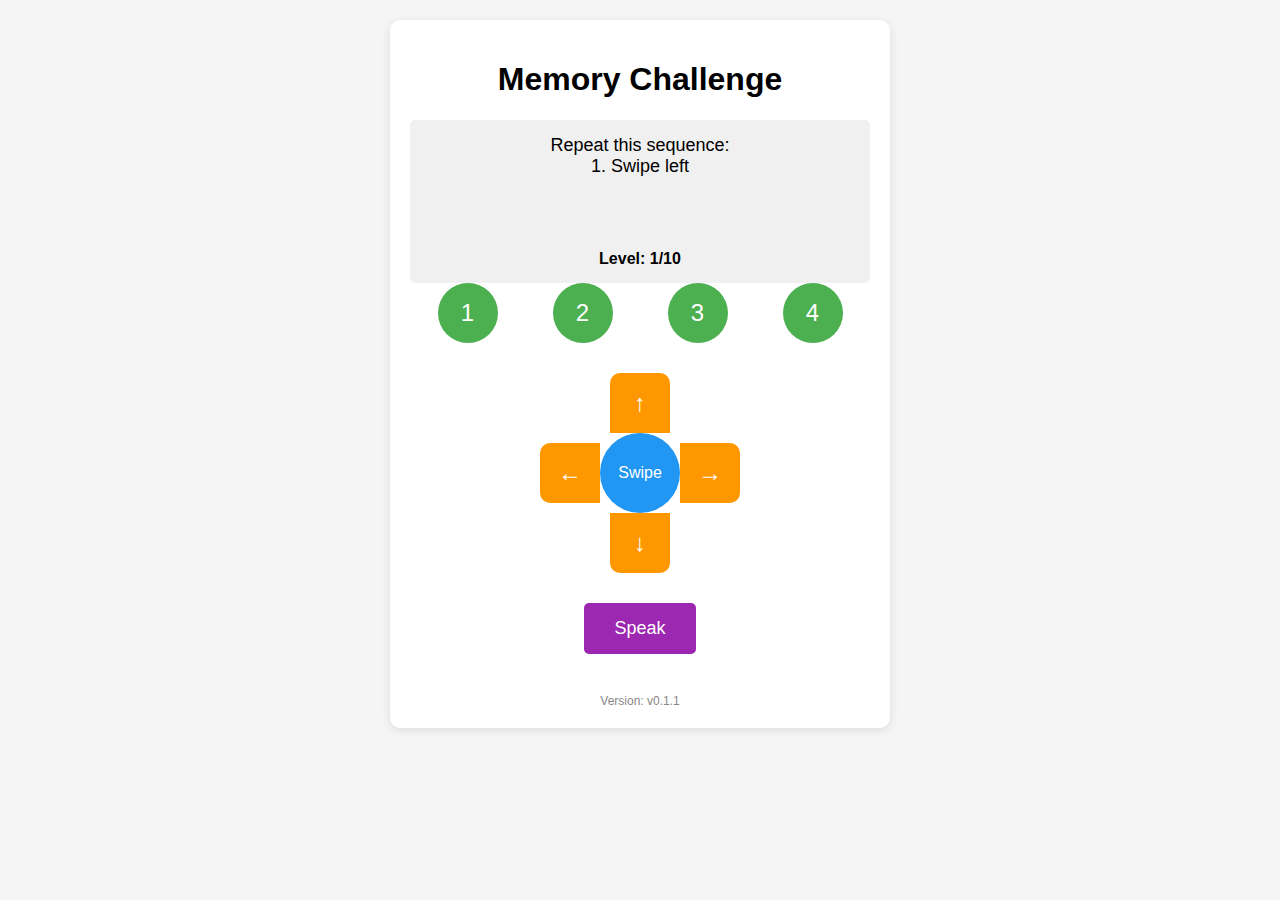
<file: index.html>
<!DOCTYPE html>
<html lang="en">
<head>
    <meta charset="UTF-8">
    <meta name="viewport" content="width=device-width, initial-scale=1.0">
    <title>Memory Challenge Game</title>
    <style>
        /* Text selection prevention */
        body {
            -webkit-user-select: none; /* Safari */
            -moz-user-select: none; /* Firefox */
            -ms-user-select: none; /* IE10+/Edge */
            user-select: none; /* Standard */
        }
        
        .number-btn, .center-circle, .direction, .speak-btn {
            -webkit-user-select: none;
            user-select: none;
        }
        
        body {
            font-family: Arial, sans-serif;
            max-width: 500px;
            margin: 0 auto;
            padding: 20px;
            text-align: center;
            background-color: #f5f5f5;
        }
        
        .game-container {
            background-color: white;
            border-radius: 10px;
            padding: 20px;
            box-shadow: 0 2px 10px rgba(0,0,0,0.1);
        }
        
        .number-buttons {
            display: flex;
            justify-content: space-around;
            margin-bottom: 30px;
        }
        
        .number-btn {
            width: 60px;
            height: 60px;
            border-radius: 50%;
            background-color: #4CAF50;
            color: white;
            font-size: 24px;
            border: none;
            cursor: pointer;
            display: flex;
            align-items: center;
            justify-content: center;
            transition: transform 0.1s, background-color 0.3s;
        }
        
        .number-btn:active {
            transform: scale(0.95);
        }
        
        .number-btn.active {
            background-color: #45a049;
            box-shadow: 0 0 10px rgba(0,0,0,0.3);
        }
        
        .directional-pad {
            position: relative;
            width: 200px;
            height: 200px;
            margin: 0 auto 30px;
        }
        
        .center-circle {
            position: absolute;
            width: 80px;
            height: 80px;
            background-color: #2196F3;
            border-radius: 50%;
            top: 50%;
            left: 50%;
            transform: translate(-50%, -50%);
            display: flex;
            align-items: center;
            justify-content: center;
            color: white;
            cursor: pointer;
            z-index: 2;
        }
        
        .direction {
            position: absolute;
            width: 60px;
            height: 60px;
            background-color: #FF9800;
            display: flex;
            align-items: center;
            justify-content: center;
            color: white;
            font-size: 24px;
        }
        
        .up {
            top: 0;
            left: 50%;
            transform: translateX(-50%);
            border-radius: 10px 10px 0 0;
        }
        
        .down {
            bottom: 0;
            left: 50%;
            transform: translateX(-50%);
            border-radius: 0 0 10px 10px;
        }
        
        .left {
            left: 0;
            top: 50%;
            transform: translateY(-50%);
            border-radius: 10px 0 0 10px;
        }
        
        .right {
            right: 0;
            top: 50%;
            transform: translateY(-50%);
            border-radius: 0 10px 10px 0;
        }
        
        .active-direction {
            background-color: #ff5722;
            box-shadow: 0 0 10px rgba(0,0,0,0.3);
        }
        
        .speak-btn {
            padding: 15px 30px;
            background-color: #9C27B0;
            color: white;
            border: none;
            border-radius: 5px;
            font-size: 18px;
            cursor: pointer;
            margin-bottom: 20px;
            transition: background-color 0.3s;
        }
        
        .speak-btn:active {
            background-color: #7B1FA2;
        }
        
        .speak-btn.listening {
            background-color: #E91E63;
            animation: pulse 1s infinite;
        }
        
        @keyframes pulse {
            0% { transform: scale(1); }
            50% { transform: scale(1.05); }
            100% { transform: scale(1); }
        }
        
        .game-info {
            margin-top: 20px;
            padding: 15px;
            background-color: #f0f0f0;
            border-radius: 5px;
        }
        
        .sequence-display {
            font-size: 18px;
            margin-bottom: 10px;
            min-height: 60px;
            word-wrap: break-word;
        }
        
        .feedback {
            font-size: 20px;
            font-weight: bold;
            margin: 10px 0;
            min-height: 30px;
        }
        
        .correct {
            color: #4CAF50;
        }
        
        .incorrect {
            color: #F44336;
        }
        
        .progress {
            margin-top: 15px;
            font-weight: bold;
        }
        
        .version {
            margin-top: 20px;
            font-size: 12px;
            color: #888;
        }
    </style>
</head>
<body>
    <div class="game-container">
        <h1>Memory Challenge</h1>
        
        <div class="game-info">
            <div class="sequence-display" id="sequenceDisplay"></div>
            <div class="feedback" id="feedback"></div>
            <div class="progress" id="progress">Level: 1/10</div>
        </div>
        
        <div class="number-buttons">
            <button class="number-btn" id="btn1">1</button>
            <button class="number-btn" id="btn2">2</button>
            <button class="number-btn" id="btn3">3</button>
            <button class="number-btn" id="btn4">4</button>
        </div>
        
        <div class="directional-pad">
            <div class="direction up" id="up">↑</div>
            <div class="direction down" id="down">↓</div>
            <div class="direction left" id="left">←</div>
            <div class="direction right" id="right">→</div>
            <div class="center-circle" id="centerCircle">Swipe</div>
        </div>
        
        <button class="speak-btn" id="speakBtn">Speak</button>
        
        <!-- Version number will be inserted here by JavaScript -->
        <div class="version" id="versionDisplay"></div>
    </div>

    <script>
        // Version tracking
        const gameVersion = {
            major: 0,
            minor: 1,
            revision: 1,  // Increment this with each change
            get versionString() {
                return `v${this.major}.${this.minor}.${this.revision}`;
            }
        };
        
        // Display version
        document.getElementById('versionDisplay').textContent = `Version: ${gameVersion.versionString}`;
        
        // Game state
        const gameState = {
            sequence: [],
            currentStep: 0,
            playerSequence: [],
            level: 1,
            maxLevel: 10,
            isListening: false,
            recognition: null,
            holdTimer: null,
            words: ['apple', 'banana', 'cherry', 'dragon', 'elephant', 'flower', 'giraffe', 'happiness', 'island', 'jungle']
        };
        
        // DOM elements
        const elements = {
            sequenceDisplay: document.getElementById('sequenceDisplay'),
            feedback: document.getElementById('feedback'),
            progress: document.getElementById('progress'),
            btn1: document.getElementById('btn1'),
            btn2: document.getElementById('btn2'),
            btn3: document.getElementById('btn3'),
            btn4: document.getElementById('btn4'),
            up: document.getElementById('up'),
            down: document.getElementById('down'),
            left: document.getElementById('left'),
            right: document.getElementById('right'),
            centerCircle: document.getElementById('centerCircle'),
            speakBtn: document.getElementById('speakBtn')
        };
        
        // Initialize the game
        function initGame() {
            generateSequence();
            updateDisplay();
            setupEventListeners();
        }
        
        // Generate a random sequence of actions
        function generateSequence() {
            gameState.sequence = [];
            
            for (let i = 0; i < gameState.maxLevel; i++) {
                const actionType = Math.floor(Math.random() * 4); // 0-3
                let action;
                
                switch(actionType) {
                    case 0: // Press number
                        action = {
                            type: 'press',
                            button: Math.floor(Math.random() * 4) + 1 // 1-4
                        };
                        break;
                    case 1: // Swipe direction
                        const directions = ['up', 'down', 'left', 'right'];
                        action = {
                            type: 'swipe',
                            direction: directions[Math.floor(Math.random() * 4)]
                        };
                        break;
                    case 2: // Speak word
                        action = {
                            type: 'speak',
                            word: gameState.words[Math.floor(Math.random() * gameState.words.length)]
                        };
                        break;
                    case 3: // Hold number
                        action = {
                            type: 'hold',
                            button: Math.floor(Math.random() * 4) + 1, // 1-4
                            duration: 2000 // 2 seconds
                        };
                        break;
                }
                
                gameState.sequence.push(action);
            }
            
            console.log("Generated sequence:", gameState.sequence);
        }
        
        // Update the display with current game state
        function updateDisplay() {
            // Show the sequence up to the current level
            let sequenceText = "Repeat this sequence:<br>";
            for (let i = 0; i < gameState.level; i++) {
                const action = gameState.sequence[i];
                sequenceText += `${i+1}. ${actionToString(action)}<br>`;
            }
            elements.sequenceDisplay.innerHTML = sequenceText;
            
            // Update progress
            elements.progress.textContent = `Level: ${gameState.level}/${gameState.maxLevel}`;
            
            // Clear feedback if not incorrect
            if (!elements.feedback.classList.contains('incorrect')) {
                elements.feedback.textContent = '';
            }
        }
        
        // Convert action to string for display
        function actionToString(action) {
            switch(action.type) {
                case 'press': return `Press button ${action.button}`;
                case 'swipe': return `Swipe ${action.direction}`;
                case 'speak': return `Say "${action.word}"`;
                case 'hold': return `Hold button ${action.button} for 2 seconds`;
                default: return '';
            }
        }
        
        // Set up event listeners for all controls
        function setupEventListeners() {
            // Number buttons
            elements.btn1.addEventListener('click', () => handleNumberButton(1));
            elements.btn2.addEventListener('click', () => handleNumberButton(2));
            elements.btn3.addEventListener('click', () => handleNumberButton(3));
            elements.btn4.addEventListener('click', () => handleNumberButton(4));
            
            // Number button hold events
            elements.btn1.addEventListener('mousedown', () => startHold(1));
            elements.btn2.addEventListener('mousedown', () => startHold(2));
            elements.btn3.addEventListener('mousedown', () => startHold(3));
            elements.btn4.addEventListener('mousedown', () => startHold(4));
            
            elements.btn1.addEventListener('mouseup', endHold);
            elements.btn2.addEventListener('mouseup', endHold);
            elements.btn3.addEventListener('mouseup', endHold);
            elements.btn4.addEventListener('mouseup', endHold);
            
            // For touch devices
            elements.btn1.addEventListener('touchstart', () => startHold(1));
            elements.btn2.addEventListener('touchstart', () => startHold(2));
            elements.btn3.addEventListener('touchstart', () => startHold(3));
            elements.btn4.addEventListener('touchstart', () => startHold(4));
            
            elements.btn1.addEventListener('touchend', endHold);
            elements.btn2.addEventListener('touchend', endHold);
            elements.btn3.addEventListener('touchend', endHold);
            elements.btn4.addEventListener('touchend', endHold);
            
            // Directional pad
            elements.centerCircle.addEventListener('mousedown', startSwipe);
            elements.centerCircle.addEventListener('touchstart', startSwipe);
            
            // Speak button
            elements.speakBtn.addEventListener('mousedown', startListening);
            elements.speakBtn.addEventListener('mouseup', stopListening);
            elements.speakBtn.addEventListener('touchstart', startListening);
            elements.speakBtn.addEventListener('touchend', stopListening);
        }
        
        // Handle number button press
        function handleNumberButton(number) {
            // Only process if we're not in a hold action
            if (!gameState.holdTimer) {
                const action = { type: 'press', button: number };
                checkPlayerAction(action);
                
                // Visual feedback
                const btn = document.getElementById(`btn${number}`);
                btn.classList.add('active');
                setTimeout(() => btn.classList.remove('active'), 200);
            }
        }
        
        // Start holding a number button
        function startHold(number) {
            gameState.holdTimer = setTimeout(() => {
                const action = { type: 'hold', button: number };
                checkPlayerAction(action);
                gameState.holdTimer = null;
                
                // Visual feedback
                const btn = document.getElementById(`btn${number}`);
                btn.classList.add('active');
                setTimeout(() => btn.classList.remove('active'), 200);
            }, 2000);
        }
        
        // End holding a number button (premature release)
        function endHold() {
            if (gameState.holdTimer) {
                clearTimeout(gameState.holdTimer);
                gameState.holdTimer = null;
            }
        }
        
        // Start swipe gesture
        function startSwipe(e) {
            e.preventDefault();
            const touch = e.type === 'touchstart' ? e.touches[0] : e;
            const startX = touch.clientX;
            const startY = touch.clientY;
            
            function handleMove(moveEvent) {
                moveEvent.preventDefault();
                const moveTouch = moveEvent.type === 'touchmove' ? moveEvent.touches[0] : moveEvent;
                const deltaX = moveTouch.clientX - startX;
                const deltaY = moveTouch.clientY - startY;
                
                // Determine direction based on greatest delta
                if (Math.abs(deltaX) > Math.abs(deltaY)) {
                    // Horizontal swipe
                    if (deltaX > 0) {
                        highlightDirection('right');
                    } else {
                        highlightDirection('left');
                    }
                } else {
                    // Vertical swipe
                    if (deltaY > 0) {
                        highlightDirection('down');
                    } else {
                        highlightDirection('up');
                    }
                }
            }
            
            function handleEnd(endEvent) {
                endEvent.preventDefault();
                document.removeEventListener('mousemove', handleMove);
                document.removeEventListener('touchmove', handleMove);
                document.removeEventListener('mouseup', handleEnd);
                document.removeEventListener('touchend', handleEnd);
                
                const endTouch = endEvent.type === 'touchend' ? endEvent.changedTouches[0] : endEvent;
                const deltaX = endTouch.clientX - startX;
                const deltaY = endTouch.clientY - startY;
                
                // Determine final direction
                let direction;
                if (Math.abs(deltaX) > Math.abs(deltaY)) {
                    direction = deltaX > 0 ? 'right' : 'left';
                } else {
                    direction = deltaY > 0 ? 'down' : 'up';
                }
                
                // Check if it's a valid swipe (minimum distance)
                if (Math.abs(deltaX) > 20 || Math.abs(deltaY) > 20) {
                    const action = { type: 'swipe', direction: direction };
                    checkPlayerAction(action);
                }
                
                // Remove highlight
                removeDirectionHighlights();
            }
            
            document.addEventListener('mousemove', handleMove);
            document.addEventListener('touchmove', handleMove, { passive: false });
            document.addEventListener('mouseup', handleEnd);
            document.addEventListener('touchend', handleEnd);
        }
        
        // Highlight a direction during swipe
        function highlightDirection(direction) {
            removeDirectionHighlights();
            document.getElementById(direction).classList.add('active-direction');
        }
        
        // Remove all direction highlights
        function removeDirectionHighlights() {
            elements.up.classList.remove('active-direction');
            elements.down.classList.remove('active-direction');
            elements.left.classList.remove('active-direction');
            elements.right.classList.remove('active-direction');
        }
        
        // Start listening for speech
        function startListening() {
            if (!gameState.isListening) {
                gameState.isListening = true;
                elements.speakBtn.classList.add('listening');
                elements.feedback.textContent = 'Listening...';
                
                // Initialize speech recognition if available
                if ('webkitSpeechRecognition' in window) {
                    gameState.recognition = new webkitSpeechRecognition();
                    gameState.recognition.continuous = false;
                    gameState.recognition.interimResults = false;
                    
                    gameState.recognition.onresult = (event) => {
                        const transcript = event.results[0][0].transcript.toLowerCase().trim();
                        const action = { type: 'speak', word: transcript };
                        checkPlayerAction(action);
                    };
                    
                    gameState.recognition.onerror = (event) => {
                        console.error('Speech recognition error', event.error);
                        elements.feedback.textContent = 'Error: ' + event.error;
                        elements.feedback.classList.add('incorrect');
                        setTimeout(() => {
                            elements.feedback.textContent = '';
                            elements.feedback.classList.remove('incorrect');
                        }, 2000);
                    };
                    
                    gameState.recognition.start();
                } else {
                    // Fallback for browsers without speech recognition
                    setTimeout(() => {
                        const action = { type: 'speak', word: 'simulated' };
                        checkPlayerAction(action);
                    }, 1000);
                }
            }
        }
        
        // Stop listening for speech
        function stopListening() {
            if (gameState.isListening) {
                gameState.isListening = false;
                elements.speakBtn.classList.remove('listening');
                
                if (gameState.recognition) {
                    gameState.recognition.stop();
                }
            }
        }
        
        // Check if player's action matches the sequence
        function checkPlayerAction(playerAction) {
            const currentAction = gameState.sequence[gameState.currentStep];
            let isCorrect = false;
            
            // Compare actions based on type
            if (playerAction.type === currentAction.type) {
                switch(currentAction.type) {
                    case 'press':
                    case 'hold':
                        isCorrect = playerAction.button === currentAction.button;
                        break;
                    case 'swipe':
                        isCorrect = playerAction.direction === currentAction.direction;
                        break;
                    case 'speak':
                        isCorrect = playerAction.word === currentAction.word;
                        break;
                }
            }
            
            if (isCorrect) {
                // Correct action
                elements.feedback.textContent = 'Correct!';
                elements.feedback.className = 'feedback correct';
                
                gameState.currentStep++;
                
                if (gameState.currentStep >= gameState.level) {
                    // Completed the level
                    setTimeout(() => {
                        if (gameState.level < gameState.maxLevel) {
                            gameState.level++;
                            gameState.currentStep = 0;
                            updateDisplay();
                            elements.feedback.textContent = 'Level complete! Next level...';
                        } else {
                            // Game complete
                            elements.feedback.textContent = 'Congratulations! You completed all levels!';
                            elements.sequenceDisplay.textContent = 'Game Over';
                        }
                    }, 1000);
                } else {
                    // More steps in this level
                    setTimeout(() => {
                        elements.feedback.textContent = '';
                    }, 1000);
                }
            } else {
                // Incorrect action
                elements.feedback.textContent = 'Incorrect! Try again.';
                elements.feedback.className = 'feedback incorrect';
                
                // Reset for current level
                setTimeout(() => {
                    gameState.currentStep = 0;
                    elements.feedback.textContent = '';
                    elements.feedback.className = 'feedback';
                }, 2000);
            }
        }
        
        // Start the game when page loads
        window.addEventListener('load', initGame);
    </script>
</body>
</html>
</file>
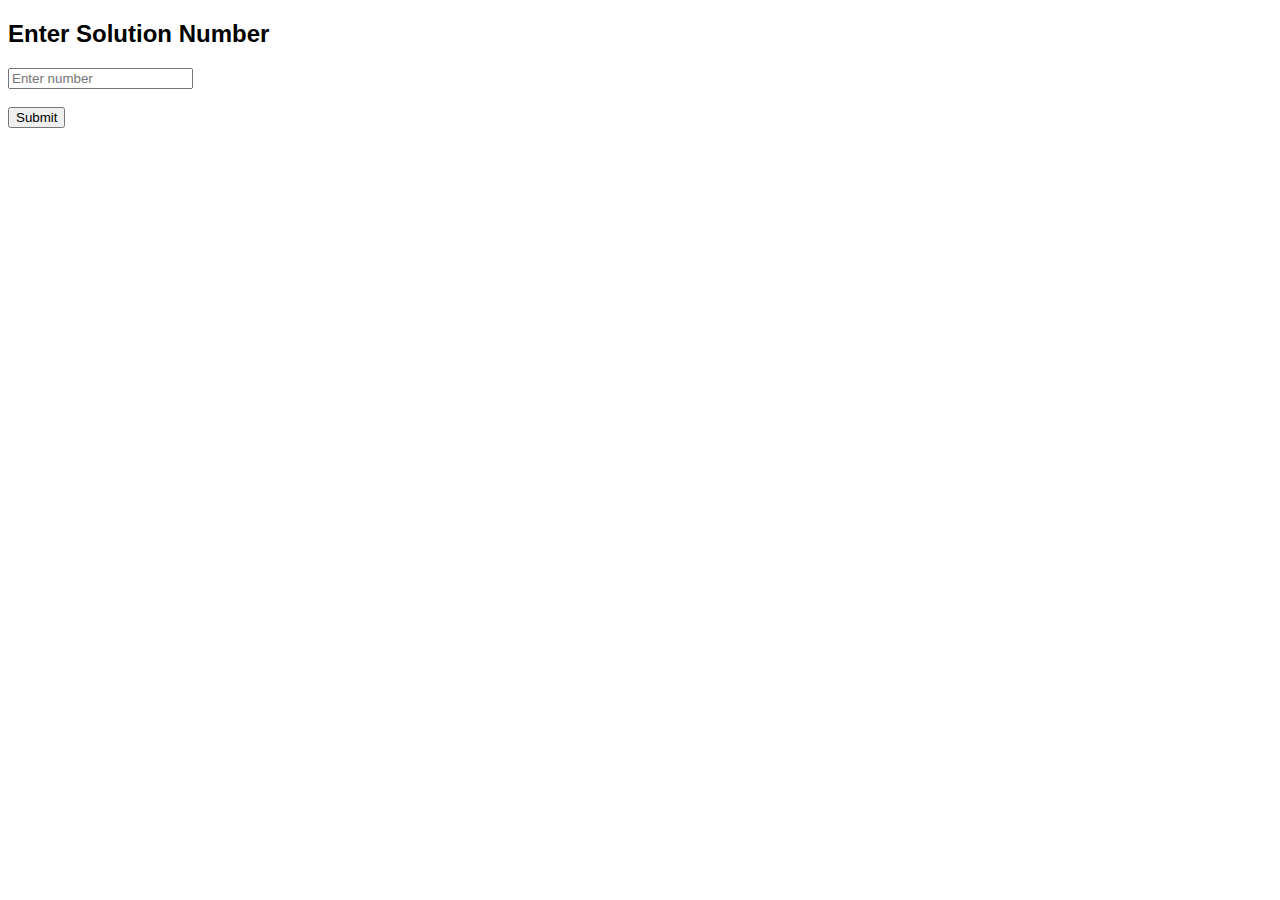
<file: alien.html>
<!DOCTYPE html>
<html lang="en">
<head>
  <meta charset="UTF-8" />
  <meta name="viewport" content="width=device-width, initial-scale=1.0" />
  <title>Enter Solution</title>
  <link rel="stylesheet" href="style.css" />
</head>
<body>
  <div class="container">
    <h2>Enter Solution Number</h2>
    <form onsubmit="handleSubmit(event)">
      <input type="text" id="solution" placeholder="Enter number" required />
      <br /><br />
      <button type="submit">Submit</button>
    </form>
  </div>

  <script>
    function handleSubmit(event) {
      event.preventDefault();
      const solution = document.getElementById('solution').value;
      // You could store this in localStorage or pass via query string
      localStorage.setItem('solutionNumber', solution);
      window.location.href = 'game.html';
    }
  </script>
</body>
</html>
</file>
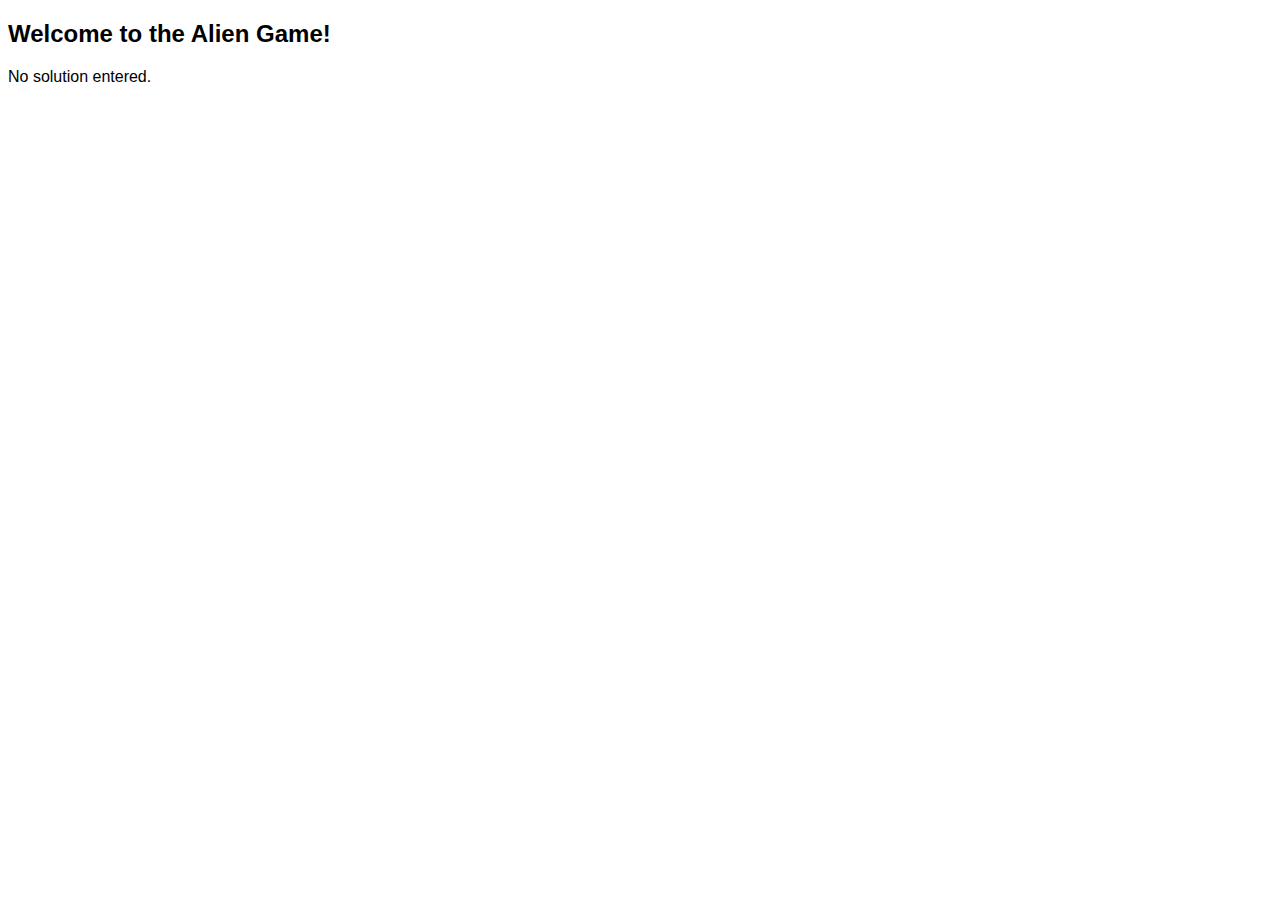
<file: game.html>
<!DOCTYPE html>
<html lang="en">
<head>
  <meta charset="UTF-8" />
  <meta name="viewport" content="width=device-width, initial-scale=1.0" />
  <title>Alien Game</title>
  <link rel="stylesheet" href="style.css" />
</head>
<body>
  <div class="container">
    <h2>Welcome to the Alien Game!</h2>
    <p id="solutionDisplay"></p>
  </div>

  <script>
    const solution = localStorage.getItem('solutionNumber');
    document.getElementById('solutionDisplay').textContent =
      solution ? `Your solution number is: ${solution}` : 'No solution entered.';
  </script>
</body>
</html>
</file>
<file: style.css>
/* Custom styles can go here, though Tailwind handles most of it. */
/* This ensures the Inter font is applied if loaded correctly */
body {
    font-family: 'Inter', sans-serif;
}

/* Basic styling for screens to manage visibility */
.screen {
    width: 100%;
    height: 100%;
    display: flex;
    flex-direction: column;
    align-items: center;
    justify-content: center;
}

/* Hidden utility class (used by JavaScript) */
.hidden {
    display: none !important;
}

/* Additional styling for game buttons for consistency */
.game-button {
    /* Tailwind classes handle most of this, but you can add more here */
    /* For example, if you want a subtle border or specific text shadow */
}
</file>
